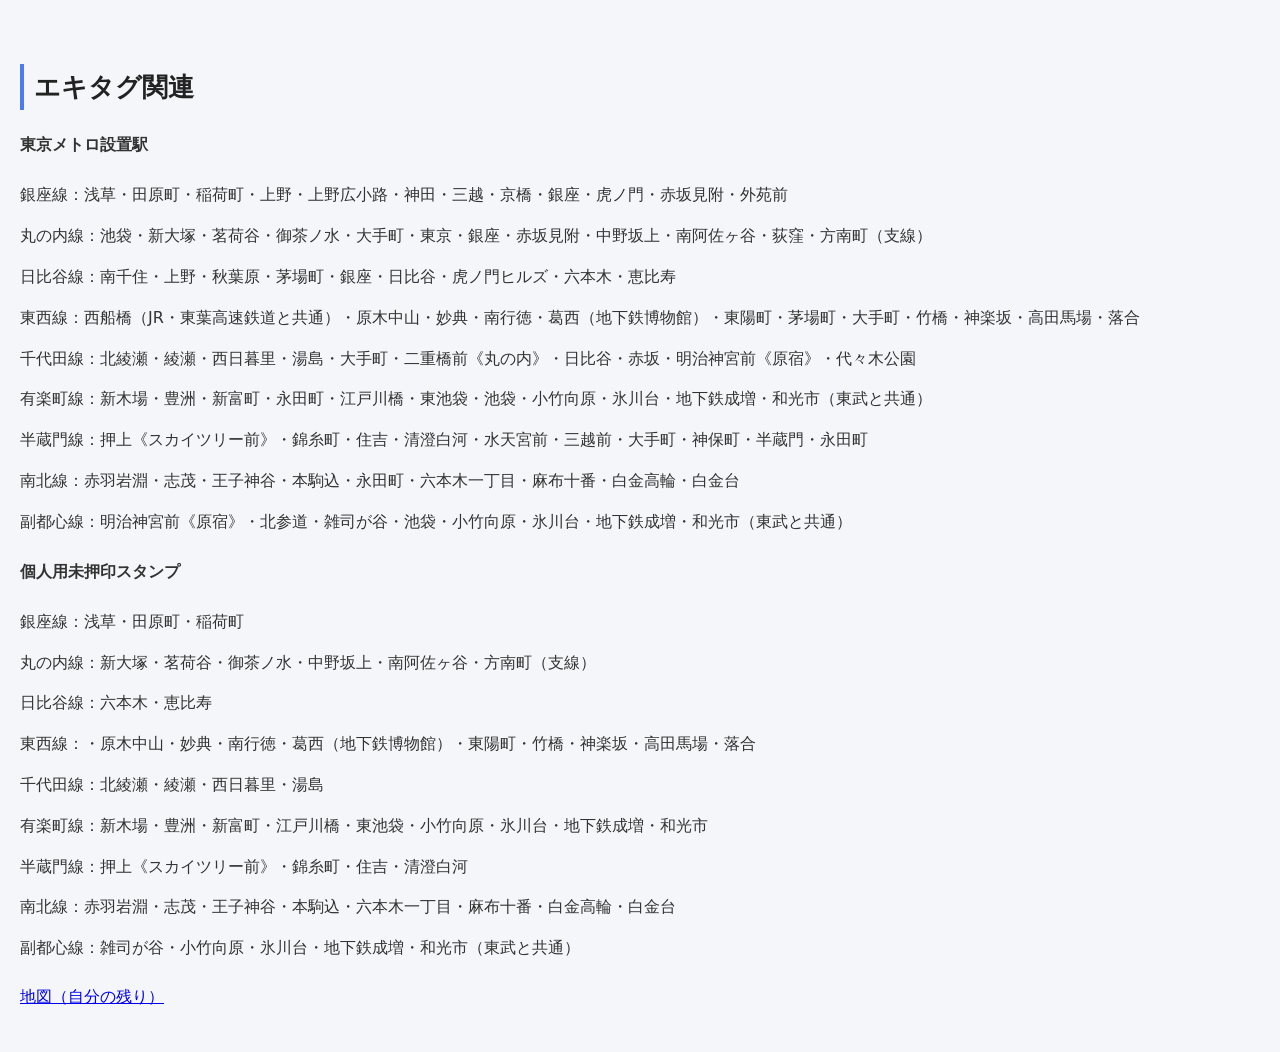
<file: stamp/ekitag/index.html>
<!DOCTYPE html>
<html lang="ja">
<head>
  <meta charset="UTF-8">
  <meta name="viewport" content="width=device-width,initial-scale=1.0,user-scalable=yes">
  <link rel="stylesheet" href="./normal.css">
  <meta name="robots" content="noindex, nofollow">
  <title>ものおきば</title>
</head>
<body>
  <h3>エキタグ関連</h3>
  <h4>東京メトロ設置駅</h4>
  <ul>
	<li>銀座線：浅草・田原町・稲荷町・上野・上野広小路・神田・三越・京橋・銀座・虎ノ門・赤坂見附・外苑前</li> 
	<li>丸の内線：池袋・新大塚・茗荷谷・御茶ノ水・大手町・東京・銀座・赤坂見附・中野坂上・南阿佐ヶ谷・荻窪・方南町（支線）</li>
	<li>日比谷線：南千住・上野・秋葉原・茅場町・銀座・日比谷・虎ノ門ヒルズ・六本木・恵比寿</li>
	<li>東西線：西船橋（JR・東葉高速鉄道と共通）・原木中山・妙典・南行徳・葛西（地下鉄博物館）・東陽町・茅場町・大手町・竹橋・神楽坂・高田馬場・落合</li>
	<li>千代田線：北綾瀬・綾瀬・西日暮里・湯島・大手町・二重橋前《丸の内》・日比谷・赤坂・明治神宮前《原宿》・代々木公園</li>
	<li>有楽町線：新木場・豊洲・新富町・永田町・江戸川橋・東池袋・池袋・小竹向原・氷川台・地下鉄成増・和光市（東武と共通）</li>
	<li>半蔵門線：押上《スカイツリー前》・錦糸町・住吉・清澄白河・水天宮前・三越前・大手町・神保町・半蔵門・永田町</li>
	<li>南北線：赤羽岩淵・志茂・王子神谷・本駒込・永田町・六本木一丁目・麻布十番・白金高輪・白金台</li>
	<li>副都心線：明治神宮前《原宿》・北参道・雑司が谷・池袋・小竹向原・氷川台・地下鉄成増・和光市（東武と共通）</li>
  </ul>
<h4>個人用未押印スタンプ</h4>
  <ul>
	<li>銀座線：浅草・田原町・稲荷町</li> 
	<li>丸の内線：新大塚・茗荷谷・御茶ノ水・中野坂上・南阿佐ヶ谷・方南町（支線）</li>
	<li>日比谷線：六本木・恵比寿</li>
	<li>東西線：・原木中山・妙典・南行徳・葛西（地下鉄博物館）・東陽町・竹橋・神楽坂・高田馬場・落合</li>
	<li>千代田線：北綾瀬・綾瀬・西日暮里・湯島</li>
	<li>有楽町線：新木場・豊洲・新富町・江戸川橋・東池袋・小竹向原・氷川台・地下鉄成増・和光市</li>
	<li>半蔵門線：押上《スカイツリー前》・錦糸町・住吉・清澄白河</li>
	<li>南北線：赤羽岩淵・志茂・王子神谷・本駒込・六本木一丁目・麻布十番・白金高輪・白金台</li>
	<li>副都心線：雑司が谷・小竹向原・氷川台・地下鉄成増・和光市（東武と共通）</li>
  </ul>
<a href="ekitag_nokori.png">地図（自分の残り）</a>
</body>
</html>
</file>
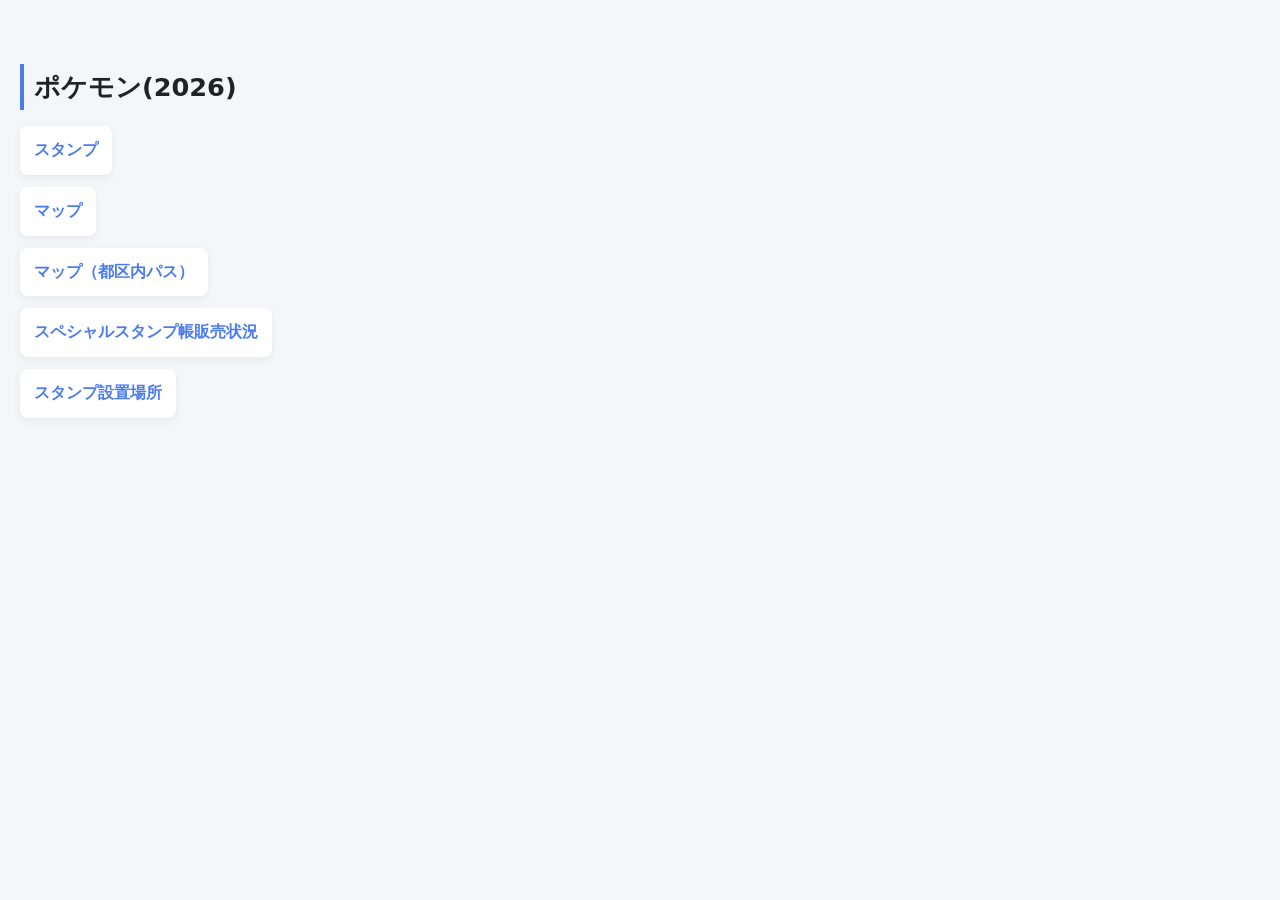
<file: stamp/pokemon2026/index.html>
<!DOCTYPE html>
<html lang="ja">
<head>
  <meta charset="UTF-8">
  <meta name="viewport" content="width=device-width,initial-scale=1.0,user-scalable=yes">
  <link rel="stylesheet" href="./normal.css">
  <meta name="robots" content="noindex, nofollow">
  <title>ものおきば</title>
</head>
<body>
  <h3>ポケモン(2026)  </h3>
  <ul>
    <li><a href="poster/index.html">スタンプ</a></li>
    <li><a href="areamap_large.jpg">マップ</a></li>
    <li><a href="areamap_large.png">マップ（都区内パス）</a></li>
    <li><a href="https://www.jreast.co.jp/tokyo/jre_pokemonrally2026/pdf/to06.pdf">スペシャルスタンプ帳販売状況</a></li>
    <li><a href="to06.pdf">スタンプ設置場所</a></li>
  </ul>
</body>
</html>
</file>
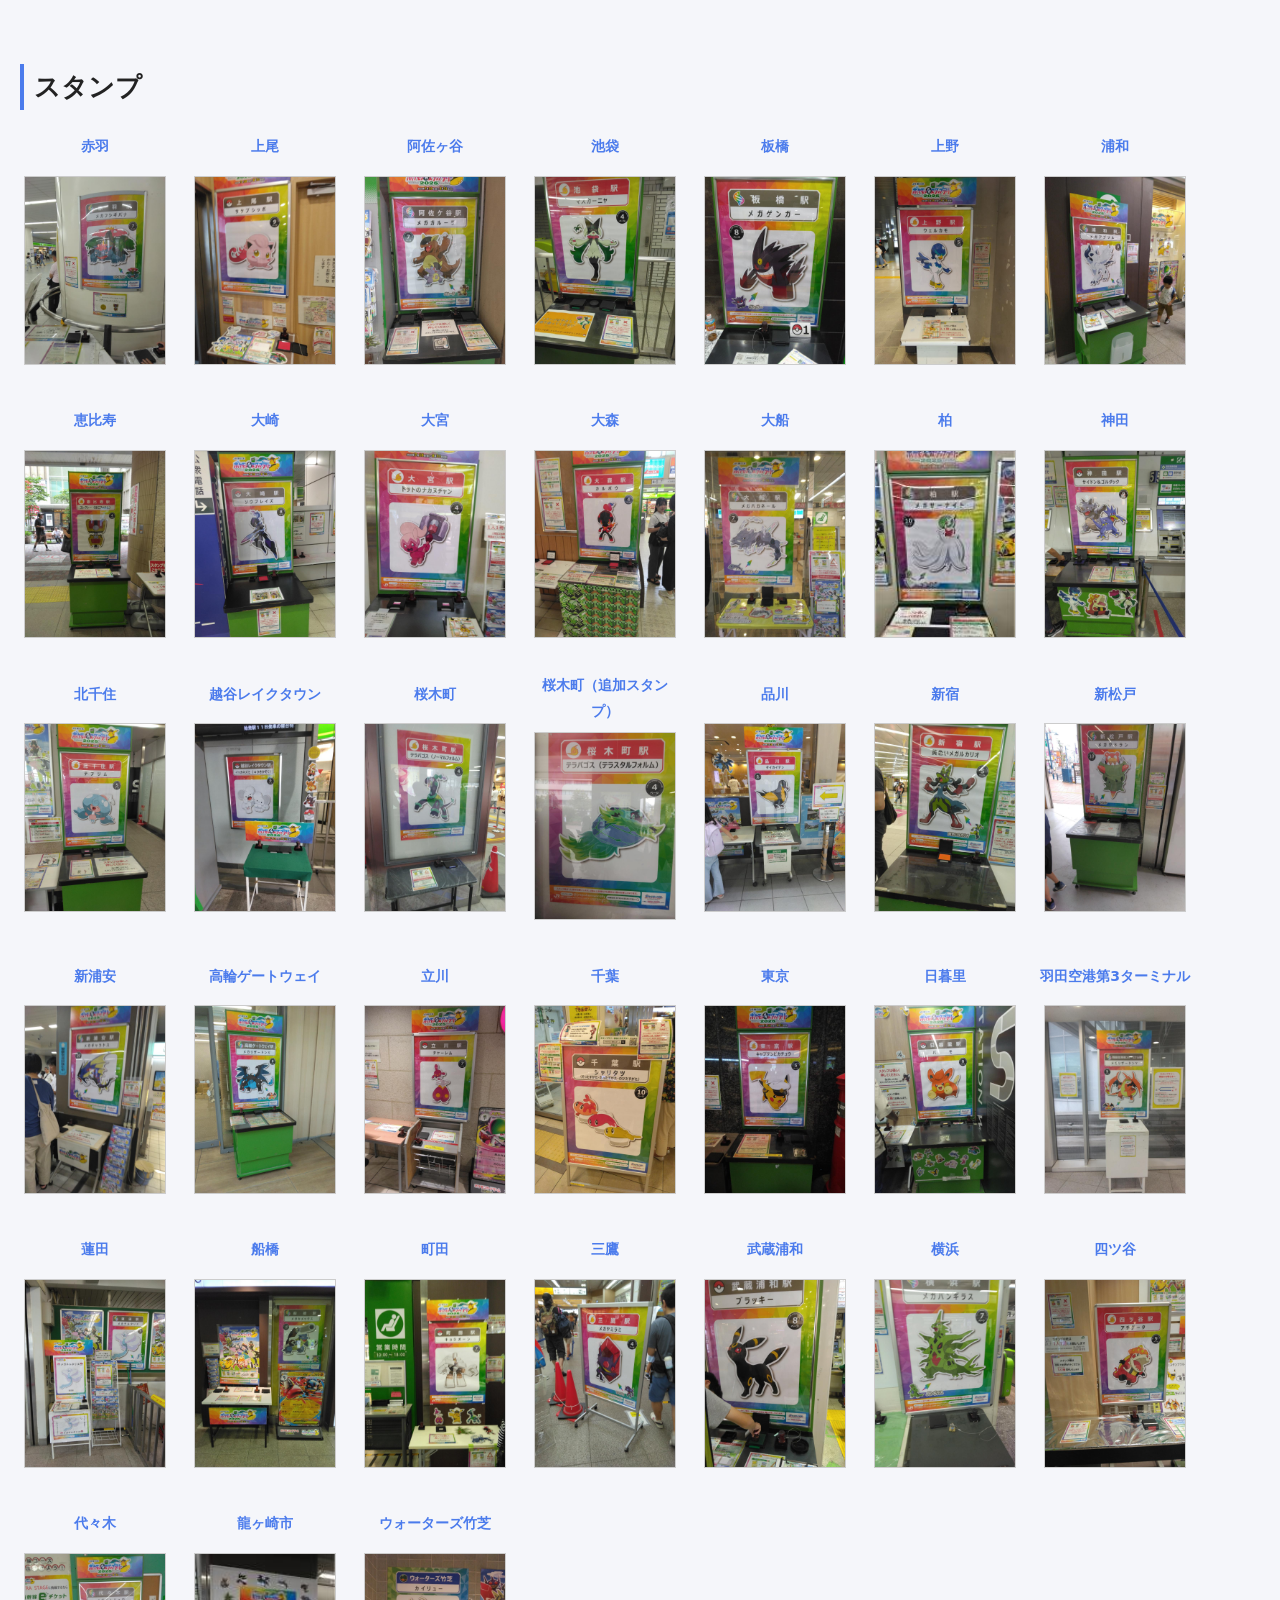
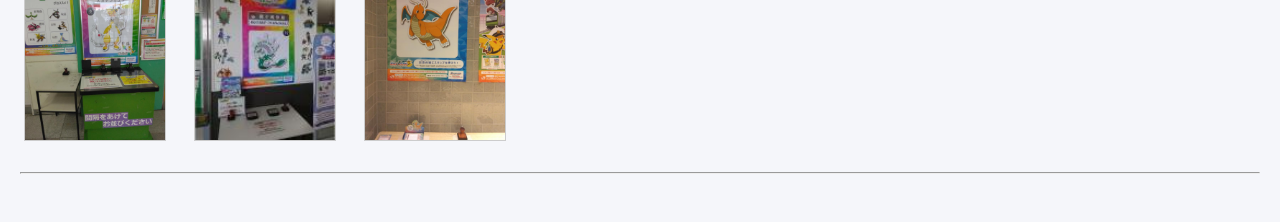
<file: stamp/pokemon2025/poster/index.html>
<!DOCTYPE html>
<html lang="ja">
<head>
  <meta charset="UTF-8">
  <meta name="viewport" content="width=device-width,initial-scale=1.0,user-scalable=yes">
  <link rel="stylesheet" href="./normal.css">
  <meta name="robots" content="noindex, nofollow">
  <title>ものおきば</title>
  <style>
    /* 全体：横並びにして端で折り返す設定 */
    ul {
      list-style: none;
      padding: 0;
      display: flex;
      flex-wrap: wrap;
      gap: 20px;
    }

    /* 各アイテム：文字と画像を縦に並べて中央揃え */
    li {
      display: flex;
      flex-direction: column;
      align-items: center;
      width: 150px;
      margin-bottom: 15px;
    }

    /* 画像のサイズ調整 */
    .thumbnail {
      display: block;
      margin-top: 8px;
      width: 100%;
      max-width: 140px;
      height: auto;
      border: 1px solid #ccc;
      background-color: #f9f9f9; /* 読み込み前の下地 */
    }

    /* リンクテキスト：高さのズレを防ぎ、中央に配置 */
    li a {
      text-align: center;
      font-size: 14px;
      text-decoration: none;
      word-break: break-all;
      min-height: 3em;
      display: flex;
      align-items: center;
      justify-content: center;
    }
  </style>
</head>
<body>
  <h3>スタンプ</h3>
  <ul>
    <li><a href="22.jpg">赤羽</a><img src="resize/22.jpg" class="thumbnail" loading="lazy"></li>
    <li><a href="7.jpg">上尾</a><img src="resize/7.jpg" class="thumbnail" loading="lazy"></li>
    <li><a href="26.jpg">阿佐ヶ谷</a><img src="resize/26.jpg" class="thumbnail" loading="lazy"></li>
    <li><a href="24.jpg">池袋</a><img src="resize/24.jpg" class="thumbnail" loading="lazy"></li>
    <li><a href="23.jpg">板橋</a><img src="resize/23.jpg" class="thumbnail" loading="lazy"></li>
    <li><a href="19.jpg">上野</a><img src="resize/19.jpg" class="thumbnail" loading="lazy"></li>
    <li><a href="4.jpg">浦和</a><img src="resize/4.jpg" class="thumbnail" loading="lazy"></li>
    <li><a href="29.jpg">恵比寿</a><img src="resize/29.jpg" class="thumbnail" loading="lazy"></li>
    <li><a href="30.jpg">大崎</a><img src="resize/30.jpg" class="thumbnail" loading="lazy"></li>
    <li><a href="6.jpg">大宮</a><img src="resize/6.jpg" class="thumbnail" loading="lazy"></li>
    <li><a href="32.jpg">大森</a><img src="resize/32.jpg" class="thumbnail" loading="lazy"></li>
    <li><a href="14.jpg">大船</a><img src="resize/14.jpg" class="thumbnail" loading="lazy"></li>
    <li><a href="38.png">柏</a><img src="resize/38.jpg" class="thumbnail" loading="lazy"></li>
    <li><a href="18.jpg">神田</a><img src="resize/18.jpg" class="thumbnail" loading="lazy"></li>
    <li><a href="20.jpg">北千住</a><img src="resize/20.jpg" class="thumbnail" loading="lazy"></li>
    <li><a href="3.jpg">越谷レイクタウン</a><img src="resize/3.jpg" class="thumbnail" loading="lazy"></li>
    <li><a href="12.jpg">桜木町</a><img src="resize/12.jpg" class="thumbnail" loading="lazy"></li>
    <li><a href="36.jpg">桜木町（追加スタンプ）</a><img src="resize/36.jpg" class="thumbnail" loading="lazy"></li>
    <li><a href="31.jpg">品川</a><img src="resize/31.jpg" class="thumbnail" loading="lazy"></li>
    <li><a href="25.jpg">新宿</a><img src="resize/25.jpg" class="thumbnail" loading="lazy"></li>
    <li><a href="2.jpg">新松戸</a><img src="resize/2.jpg" class="thumbnail" loading="lazy"></li>
    <li><a href="16.jpg">新浦安</a><img src="resize/16.jpg" class="thumbnail" loading="lazy"></li>
    <li><a href="33.jpg">高輪ゲートウェイ</a><img src="resize/33.jpg" class="thumbnail" loading="lazy"></li>
    <li><a href="10.jpg">立川</a><img src="resize/10.jpg" class="thumbnail" loading="lazy"></li>
    <li><a href="17.jpg">千葉</a><img src="resize/17.jpg" class="thumbnail" loading="lazy"></li>
    <li><a href="34.jpg">東京</a><img src="resize/34.jpg" class="thumbnail" loading="lazy"></li>
    <li><a href="21.jpg">日暮里</a><img src="resize/21.jpg" class="thumbnail" loading="lazy"></li>
    <li><a href="15.jpg">羽田空港第3ターミナル</a><img src="resize/15.jpg" class="thumbnail" loading="lazy"></li>
    <li><a href="5.jpg">蓮田</a><img src="resize/5.jpg" class="thumbnail" loading="lazy"></li>
    <li><a href="1.jpg">船橋</a><img src="resize/1.jpg" class="thumbnail" loading="lazy"></li>
    <li><a href="11.jpg">町田</a><img src="resize/11.jpg" class="thumbnail" loading="lazy"></li>
    <li><a href="9.jpg">三鷹</a><img src="resize/9.jpg" class="thumbnail" loading="lazy"></li>
    <li><a href="8.jpg">武蔵浦和</a><img src="resize/8.jpg" class="thumbnail" loading="lazy"></li>
    <li><a href="13.jpg">横浜</a><img src="resize/13.jpg" class="thumbnail" loading="lazy"></li>
    <li><a href="27.jpg">四ツ谷</a><img src="resize/27.jpg" class="thumbnail" loading="lazy"></li>
    <li><a href="28.jpg">代々木</a><img src="resize/28.jpg" class="thumbnail" loading="lazy"></li>
    <li><a href="37.png">龍ヶ崎市</a><img src="resize/37.jpg" class="thumbnail" loading="lazy"></li>
    <li><a href="35.jpg">ウォーターズ竹芝</a><img src="resize/35.jpg" class="thumbnail" loading="lazy"></li>
  </ul>
  <hr>
</body>
</html>
</file>
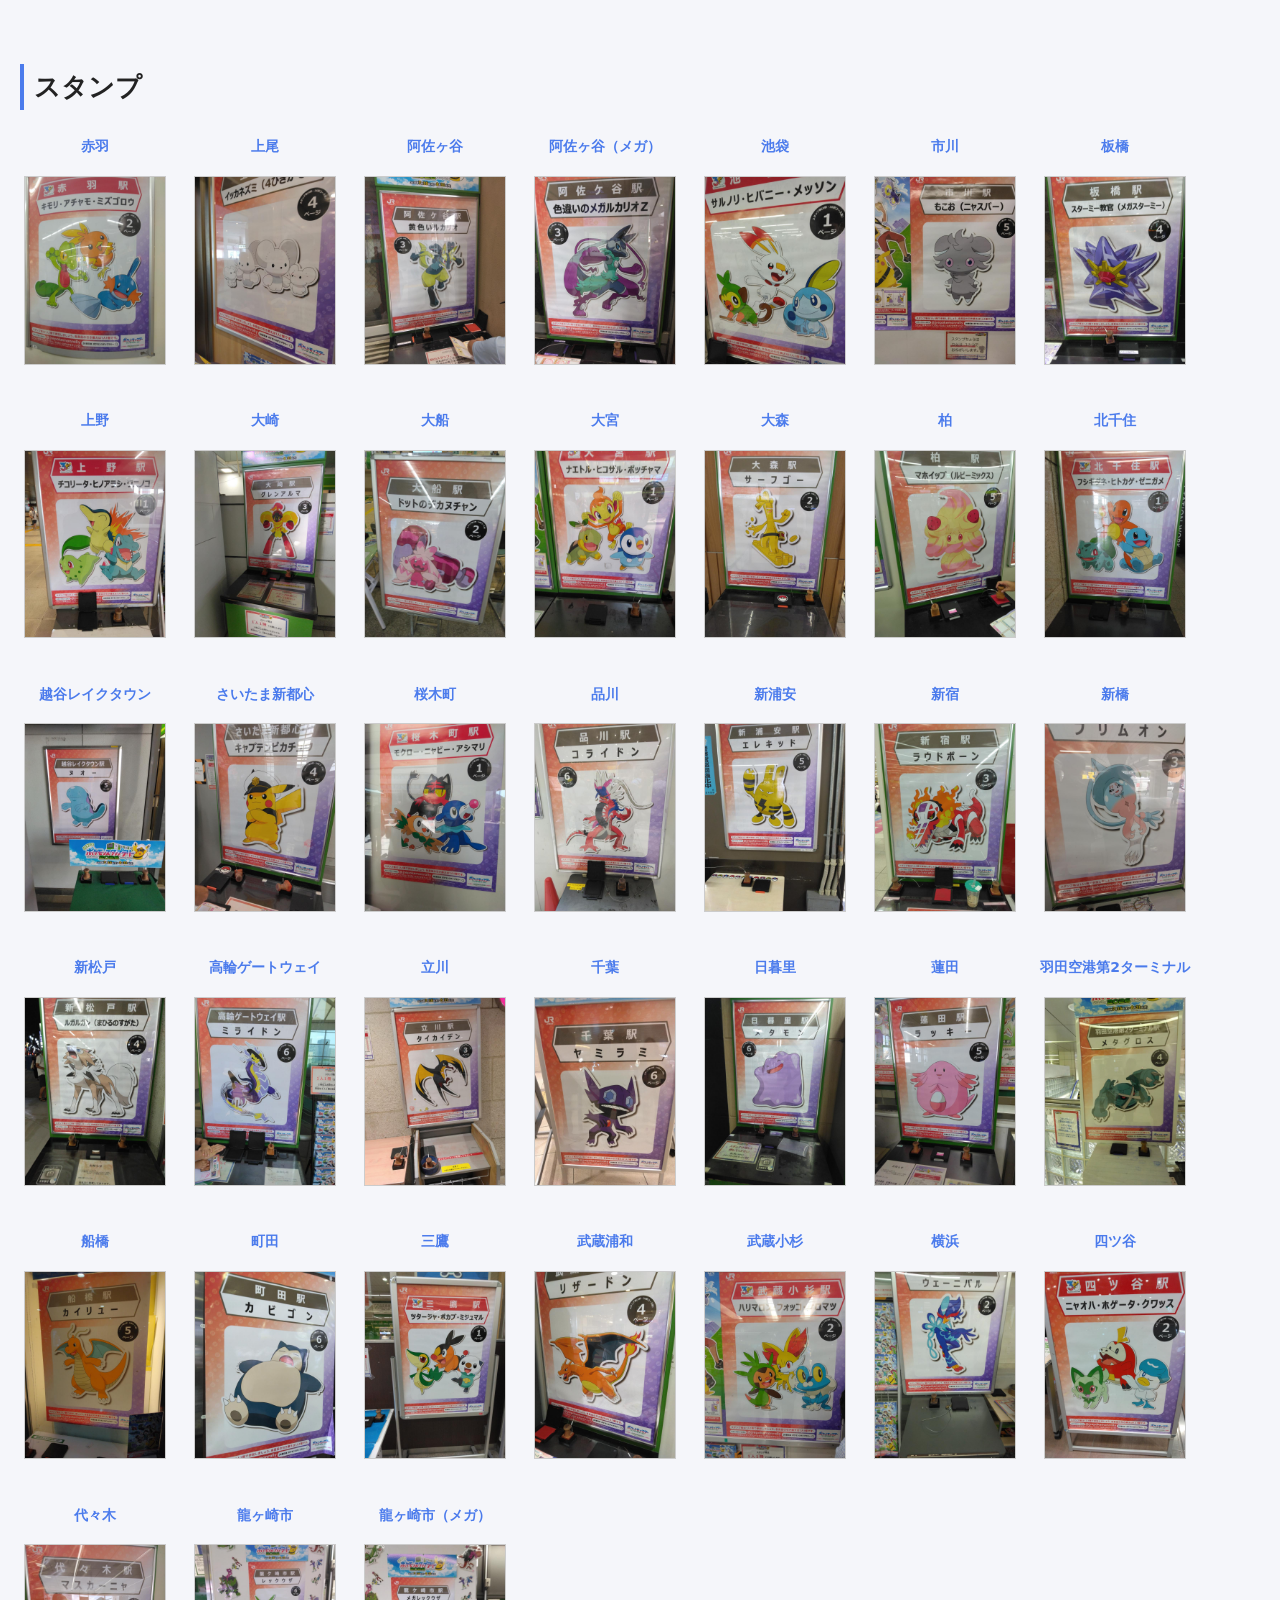
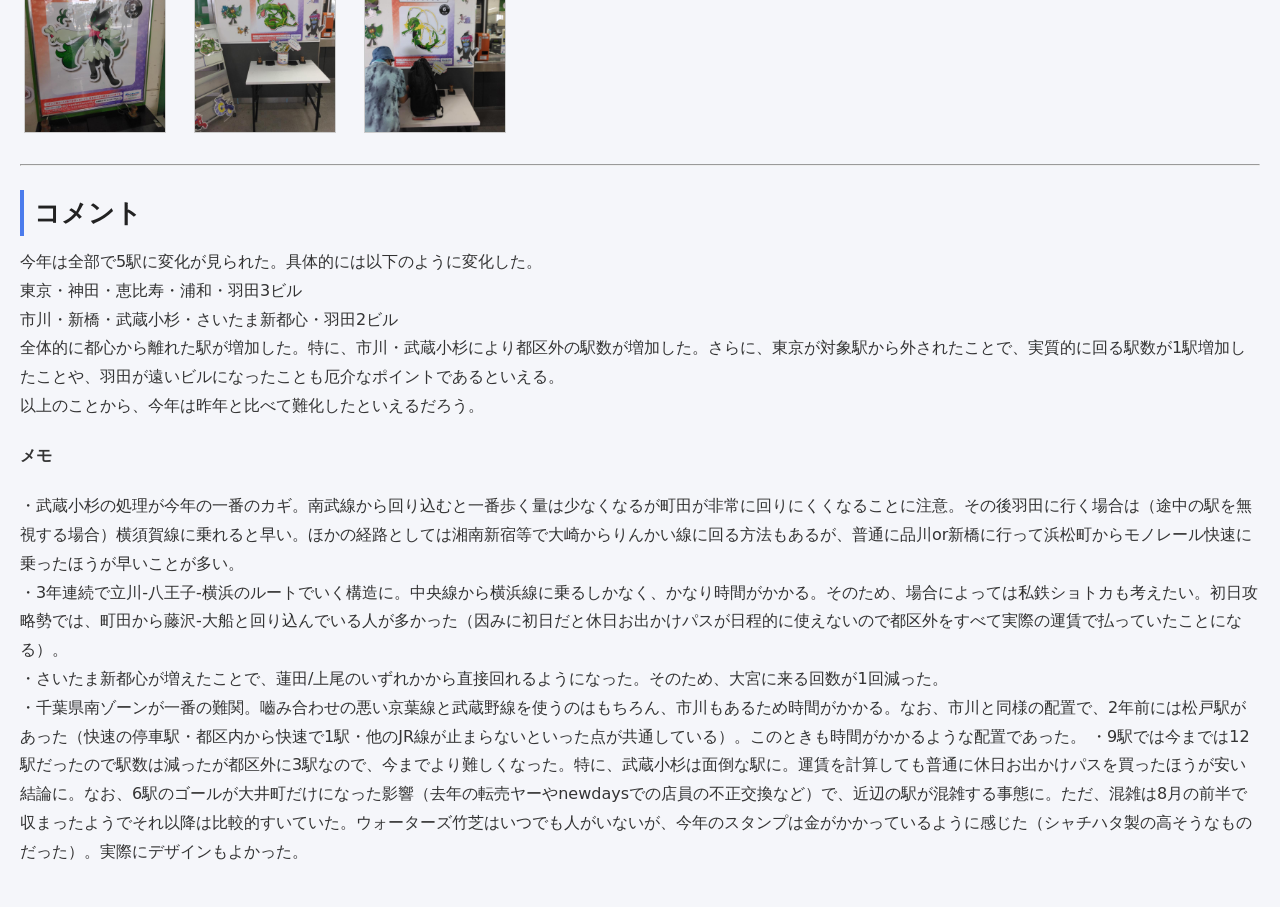
<file: stamp/pokemon2026/poster/index.html>
<!DOCTYPE html>
<html lang="ja">
<head>
  <meta charset="UTF-8">
  <meta name="viewport" content="width=device-width,initial-scale=1.0,user-scalable=yes">
  <link rel="stylesheet" href="./normal.css">
  <meta name="robots" content="noindex, nofollow">
  <title>ものおきば</title>
  <style>
    /* 全体：横並びにして端で折り返す設定 */
    ul {
      list-style: none;
      padding: 0;
      display: flex;
      flex-wrap: wrap;
      gap: 20px;
    }

    /* 各アイテム：文字と画像を縦に並べて中央揃え */
    li {
      display: flex;
      flex-direction: column;
      align-items: center;
      width: 150px;
      margin-bottom: 15px;
    }

    /* 画像のサイズ調整 */
    .thumbnail {
      display: block;
      margin-top: 8px;
      width: 100%;
      max-width: 140px;
      height: auto;
      border: 1px solid #ccc;
      background-color: #f9f9f9; /* 読み込み前の下地 */
    }

    /* リンクテキスト：高さのズレを防ぎ、中央に配置 */
    li a {
      text-align: center;
      font-size: 14px;
      text-decoration: none;
      word-break: break-all;
      min-height: 3em;
      display: flex;
      align-items: center;
      justify-content: center;
    }
  </style>
</head>
<body>
  <h3>スタンプ</h3>
  <ul>
    <li><a href="akabane.jpg">赤羽</a><img src="resize/akabane.jpg" class="thumbnail" loading="lazy"></li>
    <li><a href="ageo.jpg">上尾</a><img src="resize/ageo.jpg" class="thumbnail" loading="lazy"></li>
    <li><a href="asagaya.jpg">阿佐ヶ谷</a><img src="resize/asagaya.jpg" class="thumbnail" loading="lazy"></li>
    <li><a href="asagaya_mega.jpg">阿佐ヶ谷（メガ）</a><img src="resize/asagaya_mega.jpg" class="thumbnail" loading="lazy"></li>
    <li><a href="ikebukuro.jpg">池袋</a><img src="resize/ikebukuro.jpg" class="thumbnail" loading="lazy"></li>
    <li><a href="ichikawa.jpg">市川</a><img src="resize/ichikawa.jpg" class="thumbnail" loading="lazy"></li>
    <li><a href="itabashi.jpg">板橋</a><img src="resize/itabashi.jpg" class="thumbnail" loading="lazy"></li>
    <li><a href="ueno.jpg">上野</a><img src="resize/ueno.jpg" class="thumbnail" loading="lazy"></li>
    <li><a href="osaki.jpg">大崎</a><img src="resize/osaki.jpg" class="thumbnail" loading="lazy"></li>
    <li><a href="ofuna.jpg">大船</a><img src="resize/ofuna.jpg" class="thumbnail" loading="lazy"></li>
    <li><a href="omiya.jpg">大宮</a><img src="resize/omiya.jpg" class="thumbnail" loading="lazy"></li>
    <li><a href="omori.jpg">大森</a><img src="resize/omori.jpg" class="thumbnail" loading="lazy"></li>
    <li><a href="kashiwa.png">柏</a><img src="resize/kashiwa.jpg" class="thumbnail" loading="lazy"></li>
    <li><a href="kitasenju.jpg">北千住</a><img src="resize/kitasenju.jpg" class="thumbnail" loading="lazy"></li>
    <li><a href="laketown.jpg">越谷レイクタウン</a><img src="resize/laketown.jpg" class="thumbnail" loading="lazy"></li>
    <li><a href="saitamashintoshin.jpg">さいたま新都心</a><img src="resize/saitamashintoshin.jpg" class="thumbnail" loading="lazy"></li>
    <li><a href="sakuragicho.jpg">桜木町</a><img src="resize/sakuragicho.jpg" class="thumbnail" loading="lazy"></li>
    <li><a href="shinagawa.jpg">品川</a><img src="resize/shinagawa.jpg" class="thumbnail" loading="lazy"></li>
    <li><a href="shinurayasu.jpg">新浦安</a><img src="resize/shinurayasu.jpg" class="thumbnail" loading="lazy"></li>
    <li><a href="shinjuku.jpg">新宿</a><img src="resize/shinjuku.jpg" class="thumbnail" loading="lazy"></li>
    <li><a href="shinbashi.jpg">新橋</a><img src="resize/shinbashi.jpg" class="thumbnail" loading="lazy"></li>
    <li><a href="shinmatudo.jpg">新松戸</a><img src="resize/shinmatudo.jpg" class="thumbnail" loading="lazy"></li>
    <li><a href="takanawagw.jpg">高輪ゲートウェイ</a><img src="resize/takanawagw.jpg" class="thumbnail" loading="lazy"></li>
    <li><a href="tachikawa.jpg">立川</a><img src="resize/tachikawa.jpg" class="thumbnail" loading="lazy"></li>
    <li><a href="chiba.jpg">千葉</a><img src="resize/chiba.jpg" class="thumbnail" loading="lazy"></li>
    <li><a href="nippori.jpg">日暮里</a><img src="resize/nippori.jpg" class="thumbnail" loading="lazy"></li>
    <li><a href="hasuda.jpg">蓮田</a><img src="resize/hasuda.jpg" class="thumbnail" loading="lazy"></li>
    <li><a href="haneda.jpg">羽田空港第2ターミナル</a><img src="resize/haneda.jpg" class="thumbnail" loading="lazy"></li>
    <li><a href="funabashi.jpg">船橋</a><img src="resize/funabashi.jpg" class="thumbnail" loading="lazy"></li>
    <li><a href="machida.jpg">町田</a><img src="resize/machida.jpg" class="thumbnail" loading="lazy"></li>
    <li><a href="mitaka.jpg">三鷹</a><img src="resize/mitaka.jpg" class="thumbnail" loading="lazy"></li>
    <li><a href="musashiurawa.jpg">武蔵浦和</a><img src="resize/musashiurawa.jpg" class="thumbnail" loading="lazy"></li>
    <li><a href="musashikosugi.jpg">武蔵小杉</a><img src="resize/musashikosugi.jpg" class="thumbnail" loading="lazy"></li>
    <li><a href="yokohama.jpg">横浜</a><img src="resize/yokohama.jpg" class="thumbnail" loading="lazy"></li>
    <li><a href="yotuya.jpg">四ツ谷</a><img src="resize/yotuya.jpg" class="thumbnail" loading="lazy"></li>
    <li><a href="yoyogi.jpg">代々木</a><img src="resize/yoyogi.jpg" class="thumbnail" loading="lazy"></li>
    <li><a href="sanuki.jpg">龍ヶ崎市</a><img src="resize/sanuki.jpg" class="thumbnail" loading="lazy"></li>
    <li><a href="sanuki_mega.jpg">龍ヶ崎市（メガ）</a><img src="resize/sanuki_mega.jpg" class="thumbnail" loading="lazy"></li>
  </ul>
  <hr>
<h3>コメント</h3>
今年は全部で5駅に変化が見られた。具体的には以下のように変化した。<br>
東京・神田・恵比寿・浦和・羽田3ビル<br>
市川・新橋・武蔵小杉・さいたま新都心・羽田2ビル<br>
全体的に都心から離れた駅が増加した。特に、市川・武蔵小杉により都区外の駅数が増加した。さらに、東京が対象駅から外されたことで、実質的に回る駅数が1駅増加したことや、羽田が遠いビルになったことも厄介なポイントであるといえる。<br>
以上のことから、今年は昨年と比べて難化したといえるだろう。
<h4>メモ</h4>
・武蔵小杉の処理が今年の一番のカギ。南武線から回り込むと一番歩く量は少なくなるが町田が非常に回りにくくなることに注意。その後羽田に行く場合は（途中の駅を無視する場合）横須賀線に乗れると早い。ほかの経路としては湘南新宿等で大崎からりんかい線に回る方法もあるが、普通に品川or新橋に行って浜松町からモノレール快速に乗ったほうが早いことが多い。<br>
・3年連続で立川-八王子-横浜のルートでいく構造に。中央線から横浜線に乗るしかなく、かなり時間がかかる。そのため、場合によっては私鉄ショトカも考えたい。初日攻略勢では、町田から藤沢-大船と回り込んでいる人が多かった（因みに初日だと休日お出かけパスが日程的に使えないので都区外をすべて実際の運賃で払っていたことになる）。<br>
・さいたま新都心が増えたことで、蓮田/上尾のいずれかから直接回れるようになった。そのため、大宮に来る回数が1回減った。<br>
・千葉県南ゾーンが一番の難関。嚙み合わせの悪い京葉線と武蔵野線を使うのはもちろん、市川もあるため時間がかかる。なお、市川と同様の配置で、2年前には松戸駅があった（快速の停車駅・都区内から快速で1駅・他のJR線が止まらないといった点が共通している）。このときも時間がかかるような配置であった。
・9駅では今までは12駅だったので駅数は減ったが都区外に3駅なので、今までより難しくなった。特に、武蔵小杉は面倒な駅に。運賃を計算しても普通に休日お出かけパスを買ったほうが安い結論に。なお、6駅のゴールが大井町だけになった影響（去年の転売ヤーやnewdaysでの店員の不正交換など）で、近辺の駅が混雑する事態に。ただ、混雑は8月の前半で収まったようでそれ以降は比較的すいていた。ウォーターズ竹芝はいつでも人がいないが、今年のスタンプは金がかかっているように感じた（シャチハタ製の高そうなものだった）。実際にデザインもよかった。<br>

</body>
</html>
</file>
<file: stamp/ekitag/normal.css>
/* ------------------------------
   全体
------------------------------ */
body {
  margin: 0;
  padding: 40px 20px;
  font-family: "Noto Sans JP", system-ui, sans-serif;
  background: #f5f6fa;
  color: #333;
  line-height: 1.8;
  text-align: left;
}

/* ------------------------------
   見出し（そのまま強調）
------------------------------ */
h3 {
  font-size: 1.6rem;
  margin: 24px 0 12px;
  color: #222;
  border-left: 4px solid #4b7bec;
  padding-left: 10px;
}

/* ------------------------------
   リンク（カード型）
------------------------------ */
ul {
  list-style: none;
  padding-left: 0;
  margin-bottom: 20px;
}

ul li {
  margin-bottom: 12px;
}

ul li a {
  display: inline-block;
  padding: 10px 14px;
  background: #fff;
  border-radius: 8px;
  text-decoration: none;
  color: #4b7bec;
  font-weight: 600;
  box-shadow: 0 3px 10px rgba(0,0,0,0.06);
  transition: 0.15s ease;
}

ul li a:hover {
  transform: translateY(-2px);
  box-shadow: 0 6px 16px rgba(0,0,0,0.1);
}

/* ------------------------------
   見出し・リンク以外のテキストは普通の黒文字
------------------------------ */
ul li + br,
ul + br,
ul + p,
p {
  font-size: 0.95rem;
  color: #444;
  margin: 6px 0 12px;
}
</file>
<file: stamp/pokemon2026/normal.css>
/* ------------------------------
   全体
------------------------------ */
body {
  margin: 0;
  padding: 40px 20px;
  font-family: "Noto Sans JP", system-ui, sans-serif;
  background: #f5f6fa;
  color: #333;
  line-height: 1.8;
  text-align: left;
}

/* ------------------------------
   見出し（そのまま強調）
------------------------------ */
h3 {
  font-size: 1.6rem;
  margin: 24px 0 12px;
  color: #222;
  border-left: 4px solid #4b7bec;
  padding-left: 10px;
}

/* ------------------------------
   リンク（カード型）
------------------------------ */
ul {
  list-style: none;
  padding-left: 0;
  margin-bottom: 20px;
}

ul li {
  margin-bottom: 12px;
}

ul li a {
  display: inline-block;
  padding: 10px 14px;
  background: #fff;
  border-radius: 8px;
  text-decoration: none;
  color: #4b7bec;
  font-weight: 600;
  box-shadow: 0 3px 10px rgba(0,0,0,0.06);
  transition: 0.15s ease;
}

ul li a:hover {
  transform: translateY(-2px);
  box-shadow: 0 6px 16px rgba(0,0,0,0.1);
}

/* ------------------------------
   見出し・リンク以外のテキストは普通の黒文字
------------------------------ */
ul li + br,
ul + br,
ul + p,
p {
  font-size: 0.95rem;
  color: #444;
  margin: 6px 0 12px;
}
</file>
<file: stamp/pokemon2025/poster/normal.css>
/* ------------------------------
   全体
------------------------------ */
body {
  margin: 0;
  padding: 40px 20px;
  font-family: "Noto Sans JP", system-ui, sans-serif;
  background: #f5f6fa;
  color: #333;
  line-height: 1.8;
  text-align: left;
}

/* ------------------------------
   h3（スタンプ） → 他ページと同じデザイン
------------------------------ */
h3 {
  font-size: 1.6rem;
  margin: 24px 0 12px;
  color: #222;
  border-left: 4px solid #4b7bec;
  padding-left: 10px;
}

/* ------------------------------
   リスト全体（横並び・折り返し）
------------------------------ */
ul {
  list-style: none;
  padding: 0;
  display: flex;
  flex-wrap: wrap;
  gap: 20px;
}

/* ------------------------------
   各アイテム（縦並び・中央揃え）
------------------------------ */
li {
  display: flex;
  flex-direction: column;
  align-items: center;
  width: 150px;
  margin-bottom: 15px;
}

/* ------------------------------
   駅名リンク（カード風にしない）
------------------------------ */
li a {
  text-align: center;
  font-size: 14px;
  text-decoration: none;
  word-break: break-all;
  min-height: 2.4em;

  /* カード風は削除 → 背景なし・影なし */
  background: none;
  border-radius: 0;
  box-shadow: none;

  /* 色は青のまま */
  color: #4b7bec;
  font-weight: 600;

  /* ホバー時の浮き上がりだけ残す */
  transition: 0.15s ease;
}

/* ホバーで少し浮く（影はつけない） */
li a:hover {
  transform: translateY(-2px);
}

/* ------------------------------
   画像（変更なし）
------------------------------ */
.thumbnail {
  display: block;
  margin-top: 8px;
  width: 100%;
  max-width: 140px;
  height: auto;
  border: 1px solid #ccc;
  background-color: #f9f9f9;
}
</file>
<file: stamp/pokemon2026/poster/normal.css>
/* ------------------------------
   全体
------------------------------ */
body {
  margin: 0;
  padding: 40px 20px;
  font-family: "Noto Sans JP", system-ui, sans-serif;
  background: #f5f6fa;
  color: #333;
  line-height: 1.8;
  text-align: left;
}

/* ------------------------------
   h3（スタンプ） → 他ページと同じデザイン
------------------------------ */
h3 {
  font-size: 1.6rem;
  margin: 24px 0 12px;
  color: #222;
  border-left: 4px solid #4b7bec;
  padding-left: 10px;
}

/* ------------------------------
   リスト全体（横並び・折り返し）
------------------------------ */
ul {
  list-style: none;
  padding: 0;
  display: flex;
  flex-wrap: wrap;
  gap: 20px;
}

/* ------------------------------
   各アイテム（縦並び・中央揃え）
------------------------------ */
li {
  display: flex;
  flex-direction: column;
  align-items: center;
  width: 150px;
  margin-bottom: 15px;
}

/* ------------------------------
   駅名リンク（カード風にしない）
------------------------------ */
li a {
  text-align: center;
  font-size: 14px;
  text-decoration: none;
  word-break: break-all;
  min-height: 2.4em;

  /* カード風は削除 → 背景なし・影なし */
  background: none;
  border-radius: 0;
  box-shadow: none;

  /* 色は青のまま */
  color: #4b7bec;
  font-weight: 600;

  /* ホバー時の浮き上がりだけ残す */
  transition: 0.15s ease;
}

/* ホバーで少し浮く（影はつけない） */
li a:hover {
  transform: translateY(-2px);
}

/* ------------------------------
   画像（変更なし）
------------------------------ */
.thumbnail {
  display: block;
  margin-top: 8px;
  width: 100%;
  max-width: 140px;
  height: auto;
  border: 1px solid #ccc;
  background-color: #f9f9f9;
}
</file>
